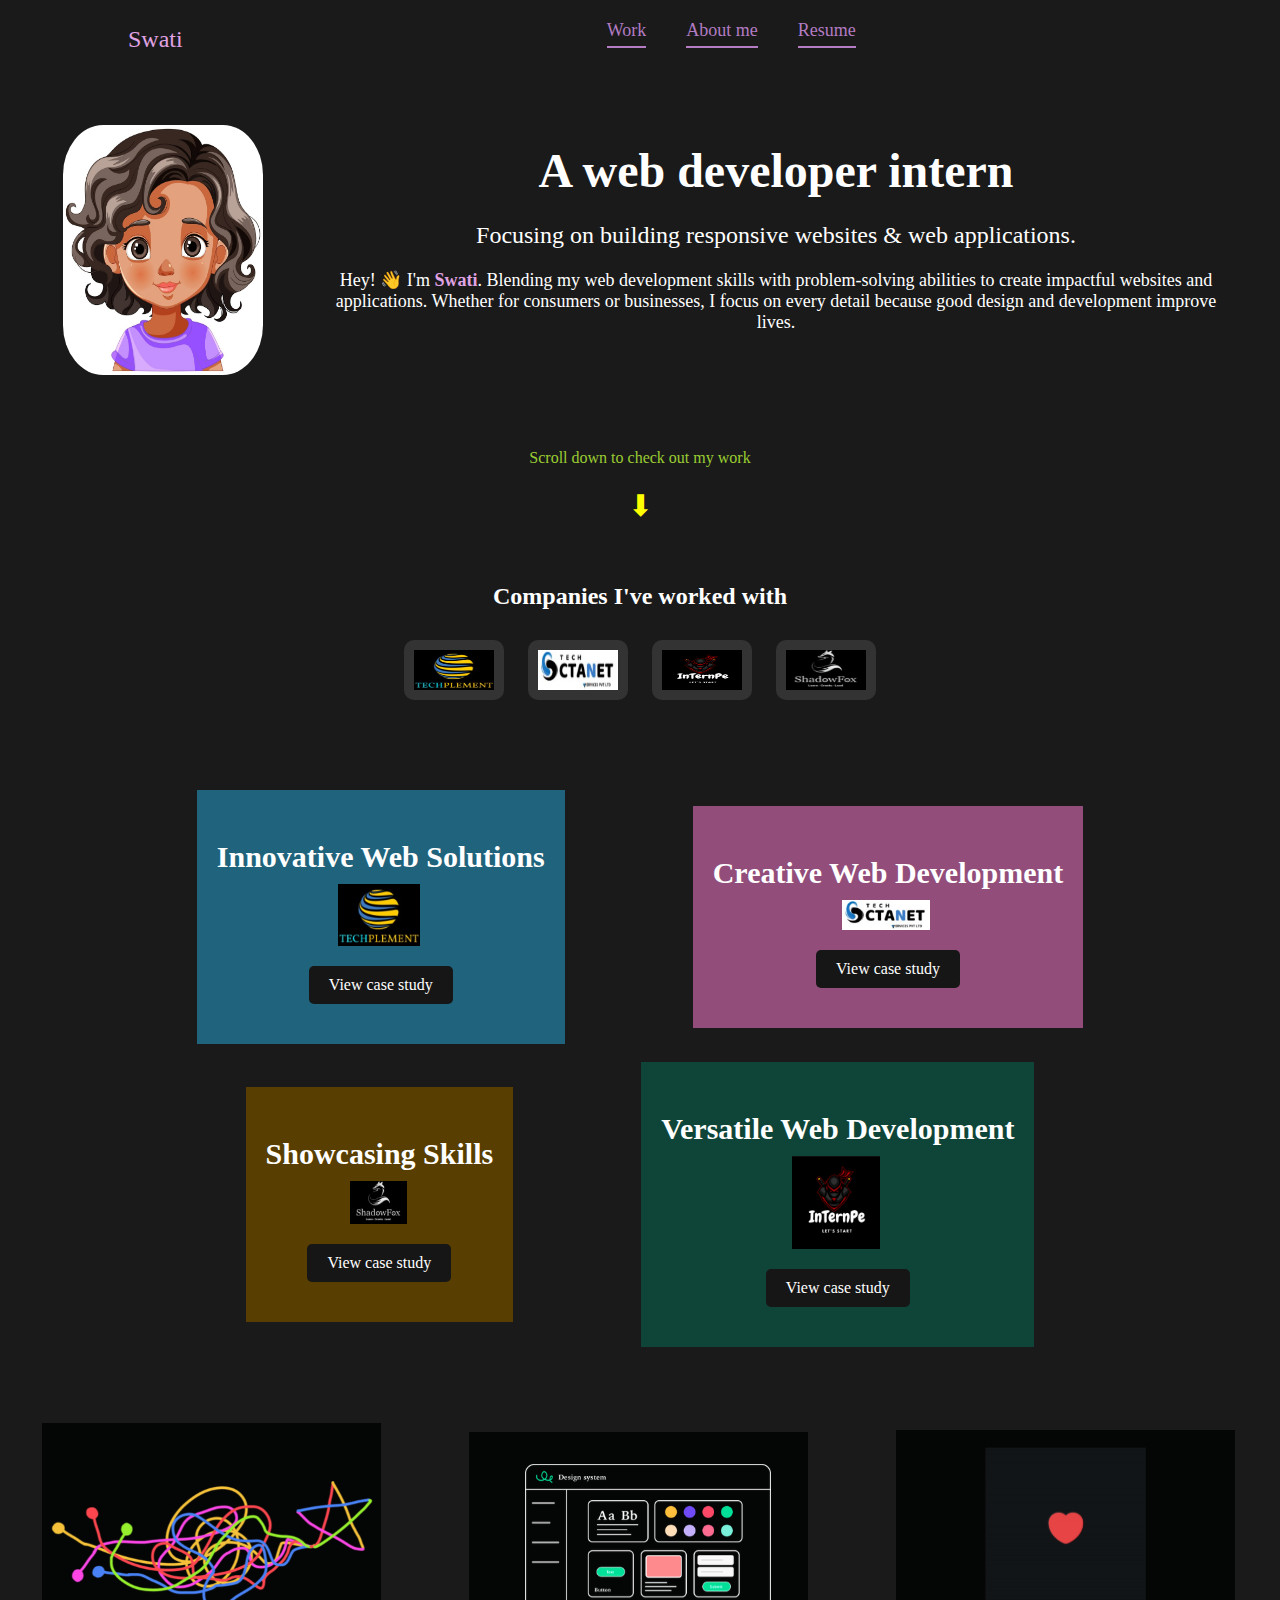
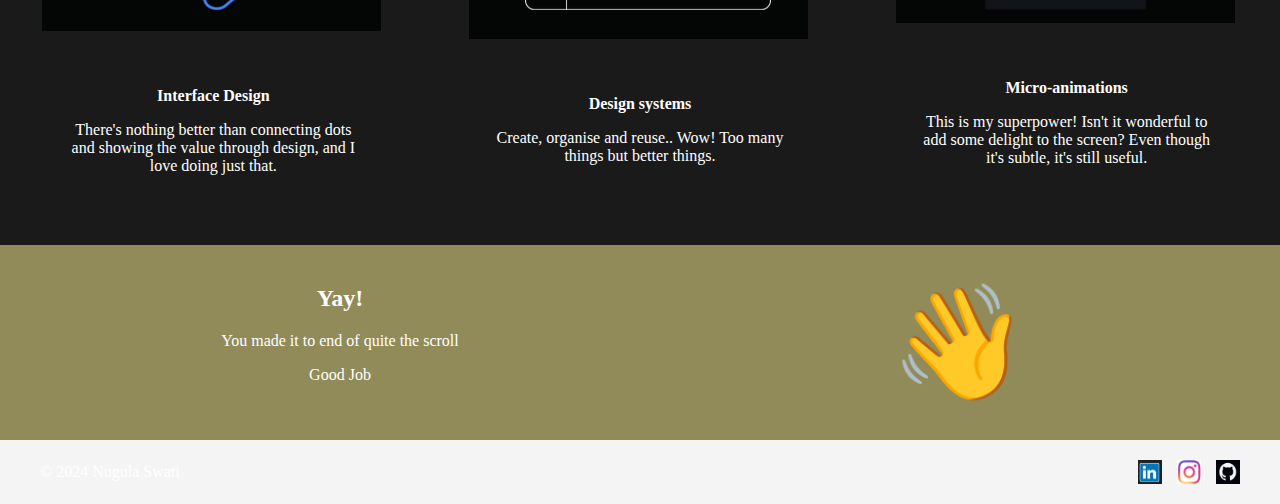
<file: index.html>
<!DOCTYPE html>
<html lang="en">

<head>
  <meta charset="UTF-8">
  <meta name="viewport" content="width=device-width, initial-scale=1.0">
  <title>Nugula Swati Portfolio</title>
  <link rel="stylesheet" href="style.css">
</head>

<body>

  <header>
    <div class="logo" href="index.html">Swati</div>
    <div class="navbar">
      <a href="#work">Work</a>
      <a href="aboutme.html">About me</a>
      <a href="resume.html">Resume</a>
    </div>
    </nav>
  </header>
  <br><br>

  <main>
    <div class="container ">
      <section id="intro" class="intro">
        <div class="intro-text">
          <h1>A web developer intern</h1>
          <p class="tagline">Focusing on building responsive websites & web applications.</p>
          <p class="description">Hey! 👋 I'm <span class="highlight">Swati</span>. Blending my web development skills
            with
            problem-solving abilities to create
            impactful websites and applications. Whether for consumers or businesses, I focus on every detail because
            good
            design and development improve lives.</p>
        </div>
        <div class="profile-image">
          <img src="profile.jpg" alt="Swati's avatar">
        </div>
      </section>
    </div>
  </main>
  <br>
  <br><br>
  <div class="centered-footer ">
    <p>Scroll down to check out my work</p>
    <div class="scroll-indicator">⬇</div>
  </div>

  <section id="work" class="companies">
    <h2>Companies I've worked with</h2>
    <div class="company-logos">
      <img src="Techplement.png" alt="Techplement">
      <img src="TechOctaNet.png" alt="TechOctaNet">
      <img src="InterPe.png" alt="InternPe">
      <img src="ShadowFox.png" alt="ShadowFox">
    </div>
  </section>
  <br>
  <br>
  <div class="container">
    <section id="case-study1" class="case-study1">
      <h1>Innovative Web Solutions</h1>
      <div class="case-content">
        <img src="Techplement.png" alt="Case Study Image">
        <a href="casestydy1.html" class="button">View case study</a>
      </div>
    </section>
    <br>
    <section id="case-study2" class="case-study2">
      <h1>Creative Web Development</h1>
      <div class="case-content">
        <img src="TechOctaNet.png" alt="Case Study Image">
        <a href="casestydy2.html" class="button">View case study</a>
      </div>
    </section>
  </div>
  <br>
  <div class="container">
    <section id="case-study4" class="case-study4">
      <h1>Showcasing Skills</h1>
      <div class="case-content">
        <img src="ShadowFox.png" alt="Case Study Image">
        <a href="casestydy4.html" class="button">View case study</a>
      </div>
    </section>
    <br>
    <section id="case-study3" class="case-study3">
      <h1>Versatile Web Development</h1>
      <div class="case-content">
        <img src="InterPe.png" alt="Case Study Image">
        <a href="casestydy3.html" class="button">View case study</a>
      </div>
    </section>
  </div>
  <br>
  <br>


  <div class="container">
    <section id="text" class="text">
      <div class="image">
        <img src="thing1.png" alt="Case Study Image">
      </div>
      <p><b>Interface Design</b></p>
      <p>There's nothing better than connecting dots and showing the value through design, and I love doing just that.
      </p>
    </section>
    <section id="text" class="text">
      <div class="image">
        <img src="thing2.png" alt="Case Study Image">
      </div>
      <p><b>Design systems</b></p>
      <p>Create, organise and reuse.. Wow! Too many things but better things.</p>
    </section>
    <section id="text" class="text">
      <div class="image">
        <img src="thing3.png" alt="Case Study Image">
      </div>
      <p><b>Micro-animations</b></p>
      <p>This is my superpower! Isn't it wonderful to add some delight to the screen? Even though it's subtle, it's
        still useful.</p>
    </section>
  </div>
  <br>
  <br>
  <br>

  <section class="thank-you">
    <div class="thank-you-text">
      <h2>Yay!</h2>
      <p>You made it to end of quite the scroll</p>
      <p>Good Job</p>
    </div>
    <div class="thank-you-animation">
      <div class="hand-motion">👋</div>
    </div>
  </section>

  <footer class="footer">
    <p>&copy; 2024 Nugula Swati</p>
    <div class="social-links">
        <a href="https://www.linkedin.com/in/swati-nugula-209959258/" target="_blank" aria-label="LinkedIn">
            <img src="linkdin.png" alt="LinkedIn">
        </a>
        <a href="https://www.instagram.com/nugula_swati445?igsh=MXRraHRraTBsdThueA==" target="_blank" aria-label="Instagram">
            <img src="insta.png" alt="Instagram">
        </a>
        <a href="https://github.com/NugulaSwati" target="_blank" aria-label="LinkedIn">
            <img src="github.png" alt="LinkedIn">
        </a>
    </div>
</footer>

  <script src="script.js"></script>

</body>

</html>
</file>
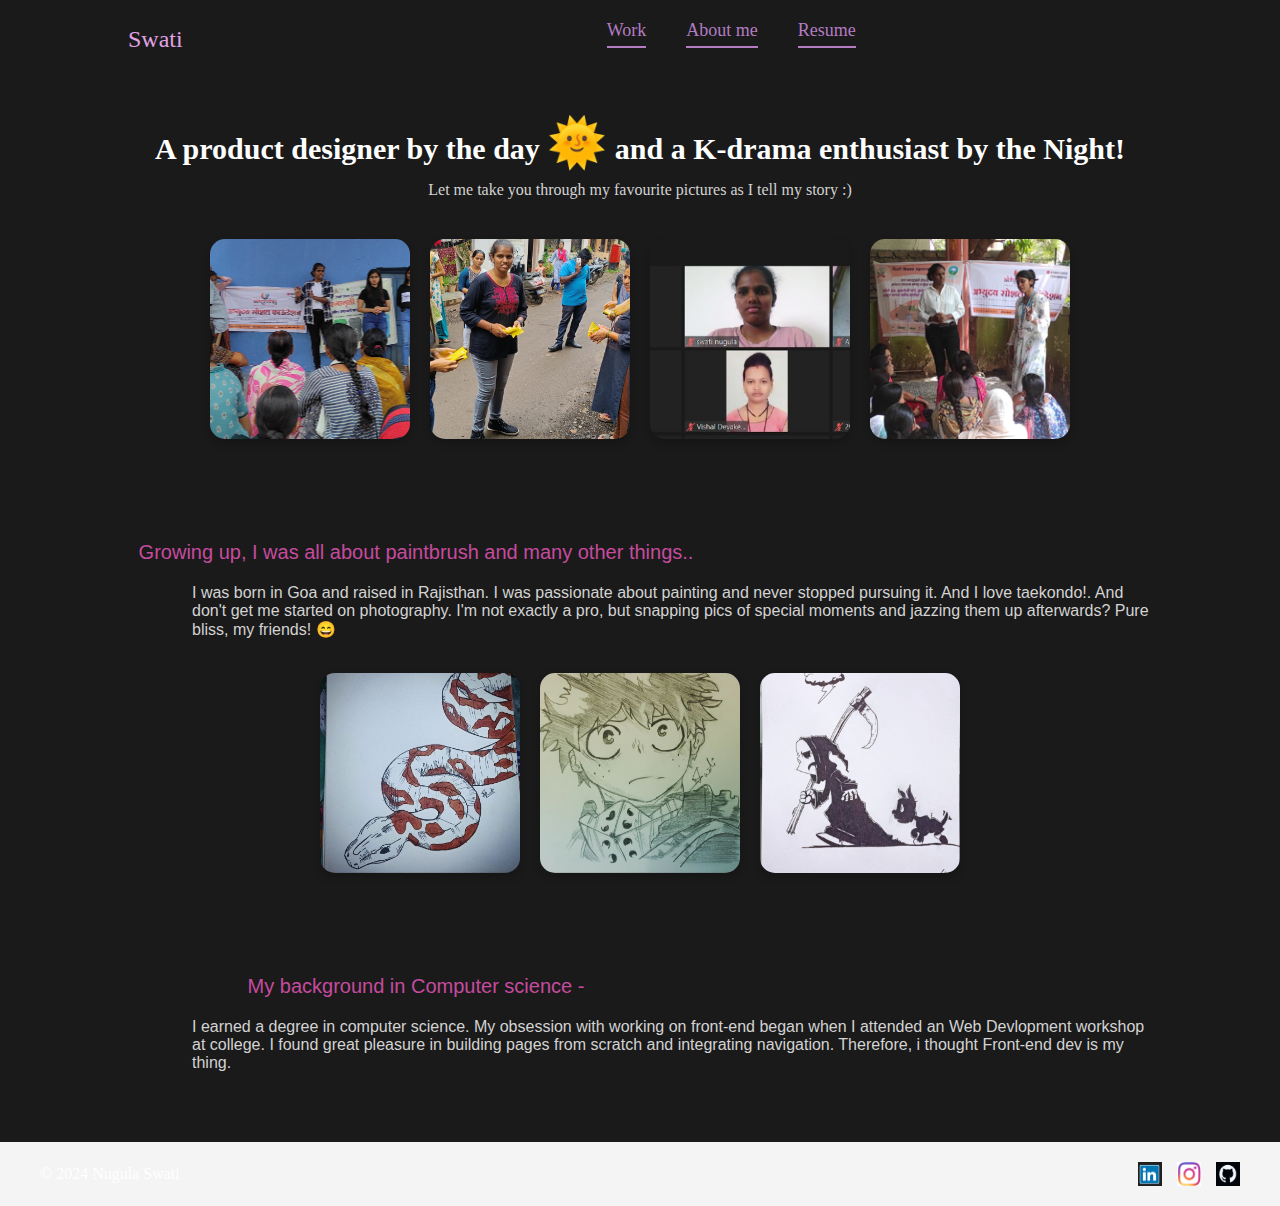
<file: aboutme.html>
<!DOCTYPE html>
<html lang="en">

<head>
    <meta charset="UTF-8">
    <meta name="viewport" content="width=device-width, initial-scale=1.0">
    <title>Nugula Swati Portfolio</title>
    <link rel="stylesheet" href="style.css">
</head>

<body>

    <header>
        <div class="logo" href="index.html">Swati</div>
        <div class="navbar">
            <a href="index.html">Work</a>
            <a href="aboutme.html">About me</a>
            <a href="resume.html">Resume</a>
        </div>
        </nav>
    </header>
    <br><br>

    <div class="box">
        <h1>
            A product designer by the day <span>🌞</span> and a K-drama enthusiast by the Night!
        </h1>
        <p class="subtitle">
            Let me take you through my favourite pictures as I tell my story :)
        </p>
        <div class="image-grid">
            <img src="about1.png" alt="Image 1">
            <img src="about2.png" alt="Image 2">
            <img src="about3.png" alt="Image 3">
            <img src="about4.png" alt="Image 4">
        </div>
        <br>
        <p class="subtitle2">
            Growing up, I was all about paintbrush and many other things..
        </p>
        <p class="suntitle2-1">
            I was born in Goa and raised in Rajisthan. I was passionate about painting and never stopped pursuing it.
            And I
            love taekondo!. And don't get me started on photography. I'm not exactly
            a pro, but snapping pics of special moments and jazzing them up afterwards? Pure bliss, my friends! 😄</p>
        <br>
        <div class="image-grid">
            <img src="hobby1.jpg" alt="Image 1">
            <img src="hobby2.jpg" alt="Image 2">
            <img src="honbby3.jpg" alt="Image 3">
        </div>
        <br>
        <p class="subtitle2">
            My background in Computer science -
        </p>
        <p class="suntitle2-1">
            I earned a degree in computer science. My obsession with working on front-end began when I attended an Web Devlopment
            workshop at college. I found great pleasure in building pages from scratch and integrating navigation.
            Therefore, i thought Front-end dev is my thing.</p>
        <br>
    </div>
    <br>
    <br>
    <footer class="footer">
        <p>&copy; 2024 Nugula Swati</p>
        <div class="social-links">
            <a href="https://www.linkedin.com/in/swati-nugula-209959258/" target="_blank" aria-label="LinkedIn">
                <img src="linkdin.png" alt="LinkedIn">
            </a>
            <a href="https://www.instagram.com/nugula_swati445?igsh=MXRraHRraTBsdThueA==" target="_blank"
                aria-label="Instagram">
                <img src="insta.png" alt="Instagram">
            </a>
            <a href="https://github.com/NugulaSwati" target="_blank" aria-label="LinkedIn">
                <img src="github.png" alt="LinkedIn">
            </a>
        </div>
    </footer>

    <script src="script.js"></script>

</body>

</html>
</file>
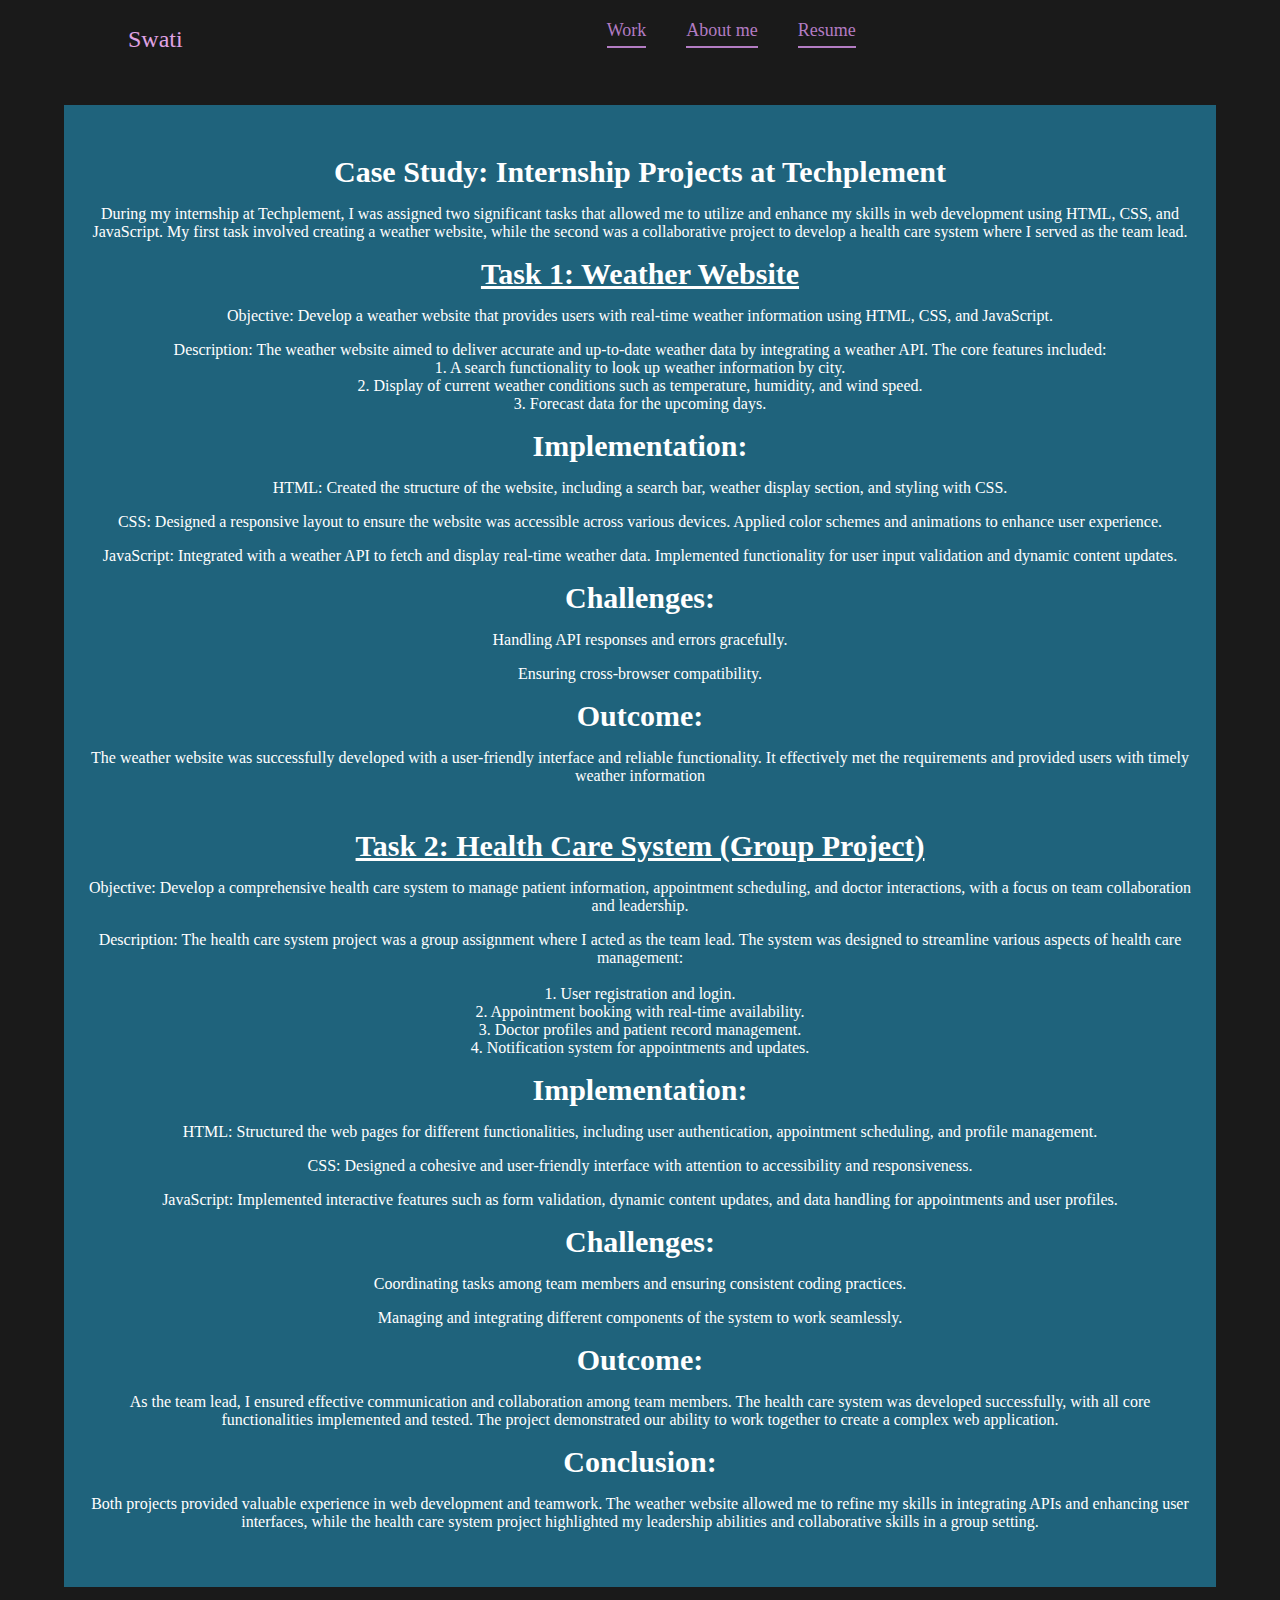
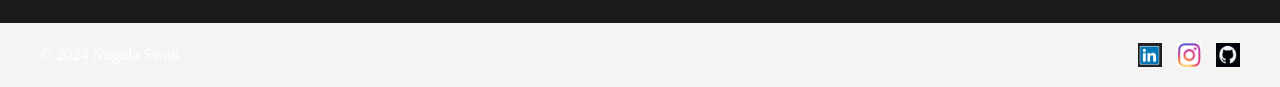
<file: casestydy1.html>
<!DOCTYPE html>
<html lang="en">

<head>
    <meta charset="UTF-8">
    <meta name="viewport" content="width=device-width, initial-scale=1.0">
    <title>Nugula Swati Portfolio</title>
    <link rel="stylesheet" href="style.css">
</head>

<body>

    <header>
        <div class="logo" href="index.html">Swati</div>
        <div class="navbar">
          <a href="index.html">Work</a>
          <a href="aboutme.html">About me</a>
          <a href="resume.html">Resume</a>
        </div>
        </nav>
      </header>
    <br><br>
    <main>
        <section class="case-study1">
            <h1>Case Study: Internship Projects at Techplement</h1>
            <p>
                During my internship at Techplement, I was assigned two significant tasks that allowed me to utilize and
                enhance my skills in web development using HTML, CSS, and JavaScript. My first task involved creating a
                weather website, while the second was a collaborative project to develop a health care system where I
                served as the team lead.
            </p>

            <h1><u>Task 1: Weather Website</u></h1>
            <p>Objective: Develop a weather website that provides users with real-time weather information using HTML,
                CSS, and JavaScript.</p>
            <p>Description: The weather website aimed to deliver accurate and up-to-date weather data by integrating a
                weather API. The core features included:
                <br>
                1. A search functionality to look up weather information by city.<br>
                2. Display of current weather conditions such as temperature, humidity, and wind speed.<br>
                3. Forecast data for the upcoming days.
            </p>

            <h1>Implementation:</h1>
            <p>HTML: Created the structure of the website, including a search bar, weather display section, and styling
                with CSS.</p>
            <p>CSS: Designed a responsive layout to ensure the website was accessible across various devices. Applied
                color schemes and animations to enhance user experience.</p>
            <p>JavaScript: Integrated with a weather API to fetch and display real-time weather data. Implemented
                functionality for user input validation and dynamic content updates.</p>

            <h1>Challenges:</h1>
            <p>Handling API responses and errors gracefully.</p>
            <p>Ensuring cross-browser compatibility.</p>

            <h1>Outcome:</h1>
            <p>The weather website was successfully developed with a user-friendly interface and reliable
                functionality. It effectively met the requirements and provided users with timely weather information
            </p>
            <br>
            <h1><u>Task 2: Health Care System (Group Project)</u></h1>
            <p>Objective: Develop a comprehensive health care system to manage patient information, appointment
                scheduling, and doctor interactions, with a focus on team collaboration and leadership.</p>
            <p>Description: The health care system project was a group assignment where I acted as the team lead. The
                system was designed to streamline various aspects of health care management: <br>
                <br>1. User registration and login.
                <br>2. Appointment booking with real-time availability.
                <br>3. Doctor profiles and patient record management.
                <br>4. Notification system for appointments and updates.
            </p>
            <h1>Implementation:</h1>
            <p>HTML: Structured the web pages for different functionalities, including user authentication, appointment
                scheduling, and profile management.</p>
            <p>CSS: Designed a cohesive and user-friendly interface with attention to accessibility and responsiveness.
            </p>
            <p>JavaScript: Implemented interactive features such as form validation, dynamic content updates, and data
                handling for appointments and user profiles.</p>

            <h1>Challenges:</h1>
            <p>Coordinating tasks among team members and ensuring consistent coding practices.</p>
            <p>Managing and integrating different components of the system to work seamlessly.</p>

            <h1>Outcome:</h1>
            <p>As the team lead, I ensured effective communication and collaboration among team members. The health care
                system was developed successfully, with all core functionalities implemented and tested. The project
                demonstrated our ability to work together to create a complex web application.
            </p>

            <h1>Conclusion:</h1>
            <p>Both projects provided valuable experience in web development and teamwork. The weather website allowed
                me to refine my skills in integrating APIs and enhancing user interfaces, while the health care system
                project highlighted my leadership abilities and collaborative skills in a group setting.</p>
        </section>
    </main>
    <br>
    <br>
    <footer class="footer">
        <p>&copy; 2024 Nugula Swati</p>
        <div class="social-links">
            <a href="https://www.linkedin.com/in/swati-nugula-209959258/" target="_blank" aria-label="LinkedIn">
                <img src="linkdin.png" alt="LinkedIn">
            </a>
            <a href="https://www.instagram.com/nugula_swati445?igsh=MXRraHRraTBsdThueA==" target="_blank" aria-label="Instagram">
                <img src="insta.png" alt="Instagram">
            </a>
            <a href="https://github.com/NugulaSwati" target="_blank" aria-label="LinkedIn">
                <img src="github.png" alt="LinkedIn">
            </a>
        </div>
    </footer>

    <script src="script.js"></script>

</body>

</html>
</file>
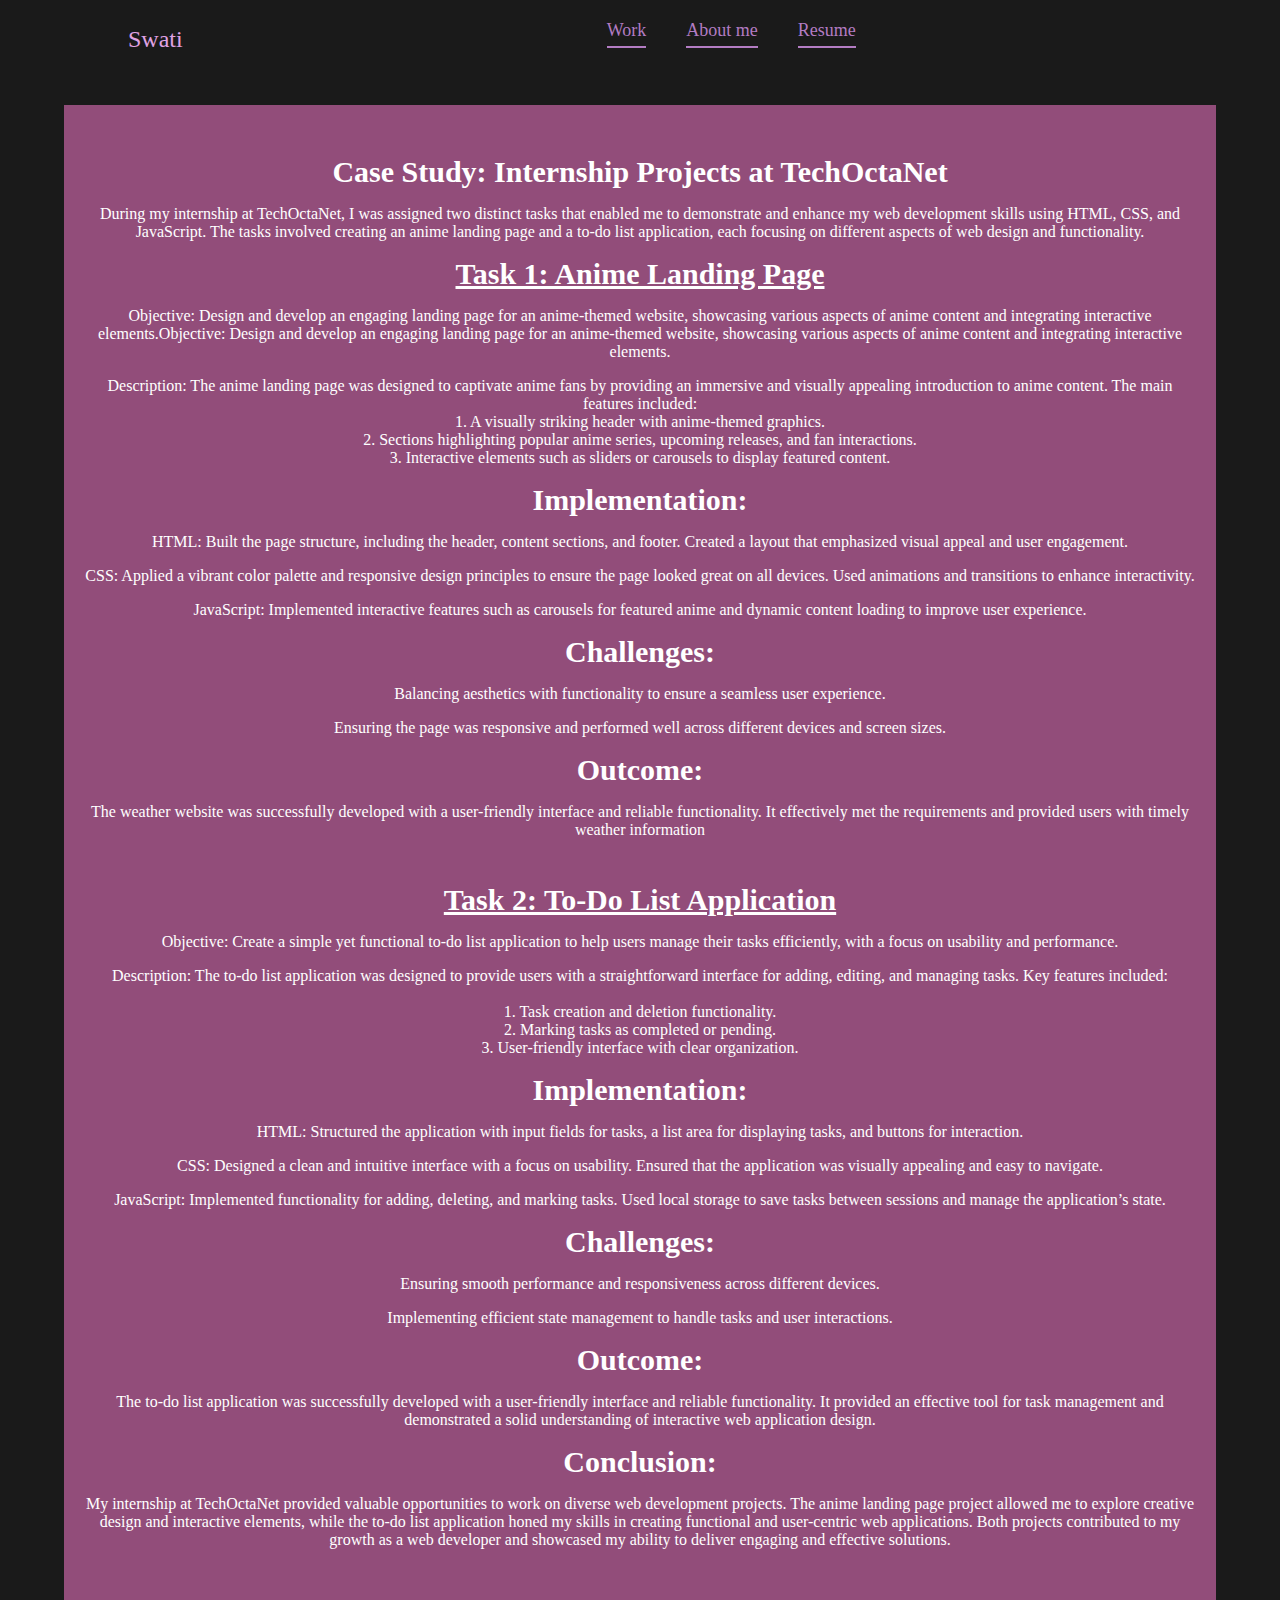
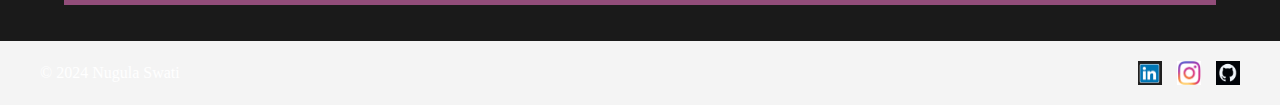
<file: casestydy2.html>
<!DOCTYPE html>
<html lang="en">

<head>
    <meta charset="UTF-8">
    <meta name="viewport" content="width=device-width, initial-scale=1.0">
    <title>Nugula Swati Portfolio</title>
    <link rel="stylesheet" href="style.css">
</head>

<body>

    <header>
        <div class="logo" href="index.html">Swati</div>
        <div class="navbar">
          <a href="index.html">Work</a>
          <a href="aboutme.html">About me</a>
          <a href="resume.html">Resume</a>
        </div>
        </nav>
      </header>
    <br><br>
    <main>
        <section class="case-study2">
            <h1>Case Study: Internship Projects at TechOctaNet</h1>
            <p>
                During my internship at TechOctaNet, I was assigned two distinct tasks that enabled me to demonstrate
                and enhance my web development skills using HTML, CSS, and JavaScript. The tasks involved creating an
                anime landing page and a to-do list application, each focusing on different aspects of web design and
                functionality.
            </p>

            <h1><u>Task 1: Anime Landing Page</u></h1>
            <p>Objective: Design and develop an engaging landing page for an anime-themed website, showcasing various
                aspects of anime content and integrating interactive elements.Objective: Design and develop an engaging
                landing page for an anime-themed website, showcasing various aspects of anime content and integrating
                interactive elements.</p>
            <p>Description: The anime landing page was designed to captivate anime fans by providing an immersive and
                visually appealing introduction to anime content. The main features included:
                <br>
                1. A visually striking header with anime-themed graphics.<br>
                2. Sections highlighting popular anime series, upcoming releases, and fan interactions.<br>
                3. Interactive elements such as sliders or carousels to display featured content.
            </p>

            <h1>Implementation:</h1>
            <p>HTML: Built the page structure, including the header, content sections, and footer. Created a layout that
                emphasized visual appeal and user engagement.</p>
            <p>CSS: Applied a vibrant color palette and responsive design principles to ensure the page looked great on
                all devices. Used animations and transitions to enhance interactivity.</p>
            <p>JavaScript: Implemented interactive features such as carousels for featured anime and dynamic content
                loading to improve user experience.</p>

            <h1>Challenges:</h1>
            <p>Balancing aesthetics with functionality to ensure a seamless user experience.</p>
            <p>Ensuring the page was responsive and performed well across different devices and screen sizes.</p>

            <h1>Outcome:</h1>
            <p>The weather website was successfully developed with a user-friendly interface and reliable
                functionality. It effectively met the requirements and provided users with timely weather information
            </p>
            <br>
            <h1><u>Task 2: To-Do List Application</u></h1>
            <p>Objective: Create a simple yet functional to-do list application to help users manage their tasks
                efficiently, with a focus on usability and performance.</p>
            <p>Description: The to-do list application was designed to provide users with a straightforward interface
                for adding, editing, and managing tasks. Key features included: <br>
                <br>1. Task creation and deletion functionality.
                <br>2. Marking tasks as completed or pending.
                <br>3. User-friendly interface with clear organization.
            </p>
            <h1>Implementation:</h1>
            <p>HTML: Structured the application with input fields for tasks, a list area for displaying tasks, and
                buttons for interaction.</p>
            <p>CSS: Designed a clean and intuitive interface with a focus on usability. Ensured that the application was
                visually appealing and easy to navigate.</p>
            <p>JavaScript: Implemented functionality for adding, deleting, and marking tasks. Used local storage to save
                tasks between sessions and manage the application’s state.</p>

            <h1>Challenges:</h1>
            <p>Ensuring smooth performance and responsiveness across different devices.</p>
            <p>Implementing efficient state management to handle tasks and user interactions.</p>

            <h1>Outcome:</h1>
            <p>The to-do list application was successfully developed with a user-friendly interface and reliable
                functionality. It provided an effective tool for task management and demonstrated a solid understanding
                of interactive web application design.
            </p>

            <h1>Conclusion:</h1>
            <p>My internship at TechOctaNet provided valuable opportunities to work on diverse web development projects.
                The anime landing page project allowed me to explore creative design and interactive elements, while the
                to-do list application honed my skills in creating functional and user-centric web applications. Both
                projects contributed to my growth as a web developer and showcased my ability to deliver engaging and
                effective solutions.
            </p>
        </section>
    </main>
    <br>
    <br>
    <footer class="footer">
        <p>&copy; 2024 Nugula Swati</p>
        <div class="social-links">
            <a href="https://www.linkedin.com/in/swati-nugula-209959258/" target="_blank" aria-label="LinkedIn">
                <img src="linkdin.png" alt="LinkedIn">
            </a>
            <a href="https://www.instagram.com/nugula_swati445?igsh=MXRraHRraTBsdThueA==" target="_blank" aria-label="Instagram">
                <img src="insta.png" alt="Instagram">
            </a>
            <a href="https://github.com/NugulaSwati" target="_blank" aria-label="LinkedIn">
                <img src="github.png" alt="LinkedIn">
            </a>
        </div>
    </footer>
    <script src="script.js"></script>

</body>

</html>
</file>
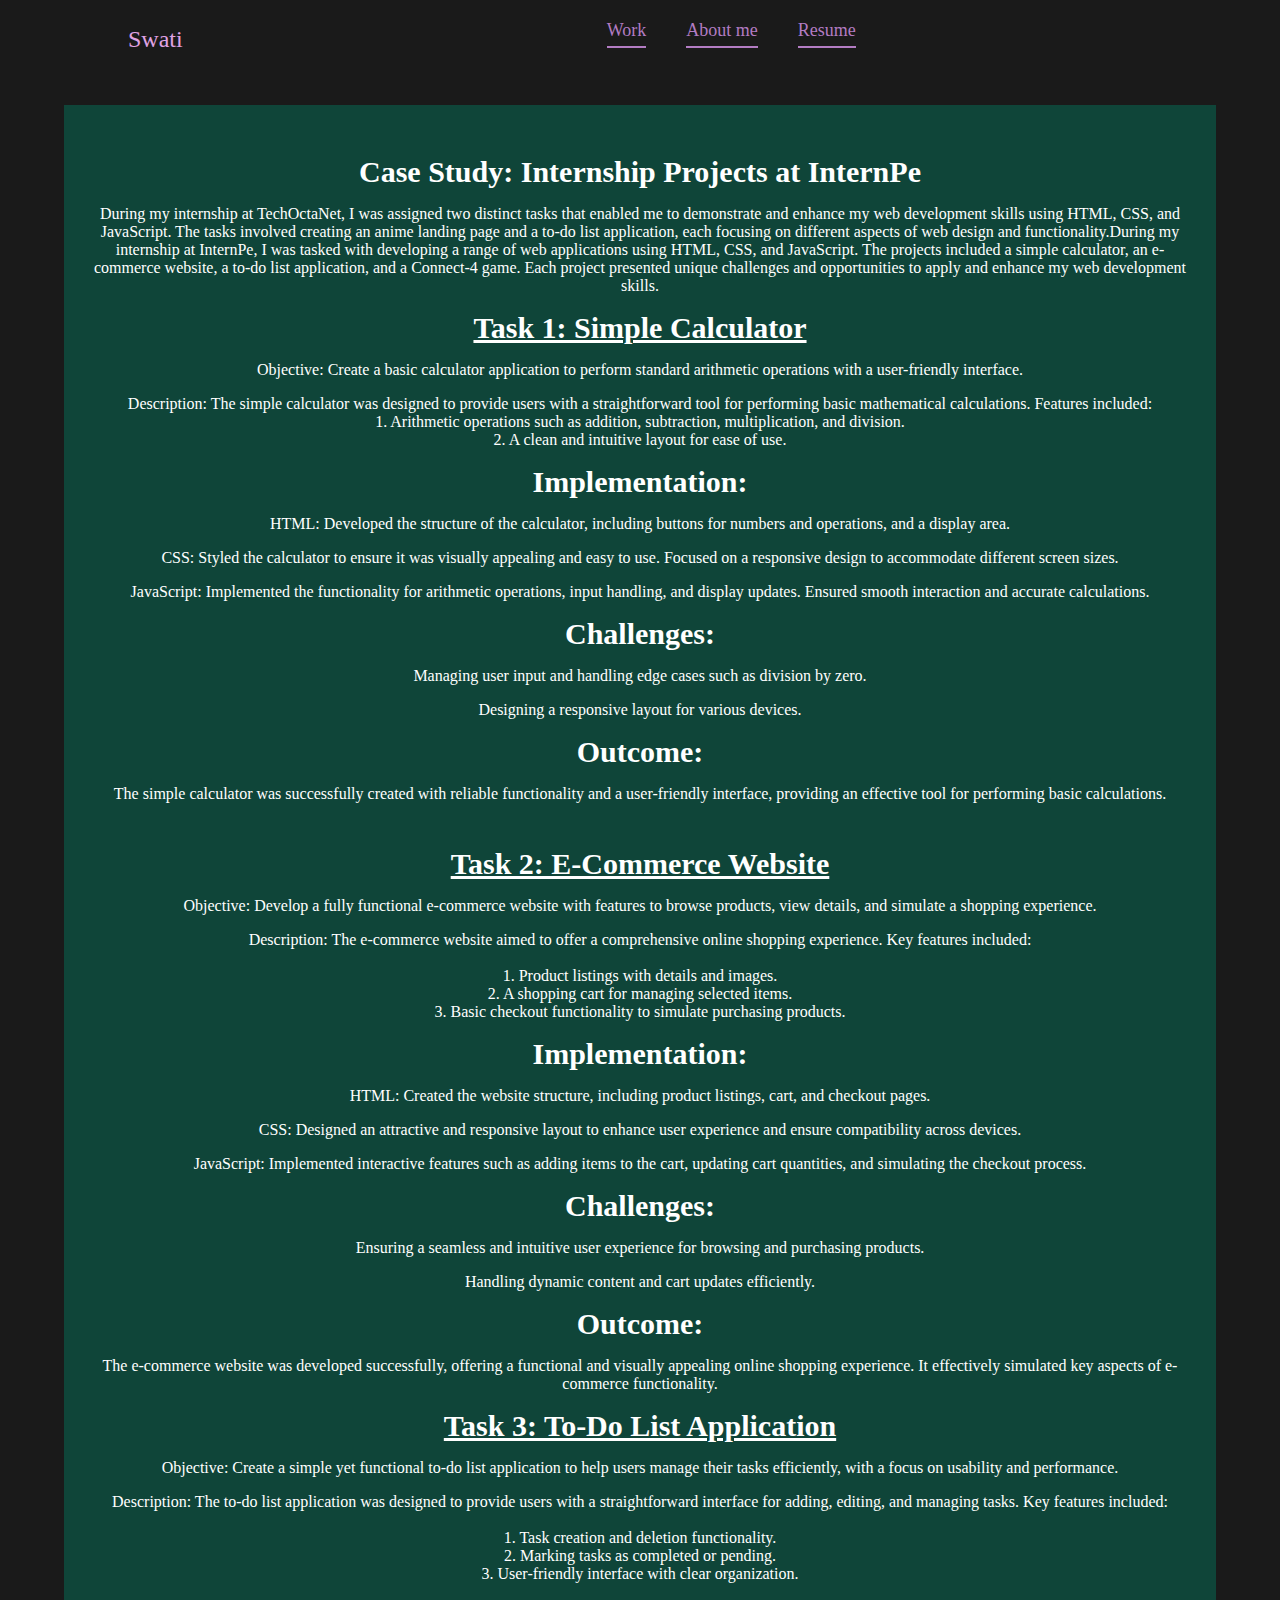
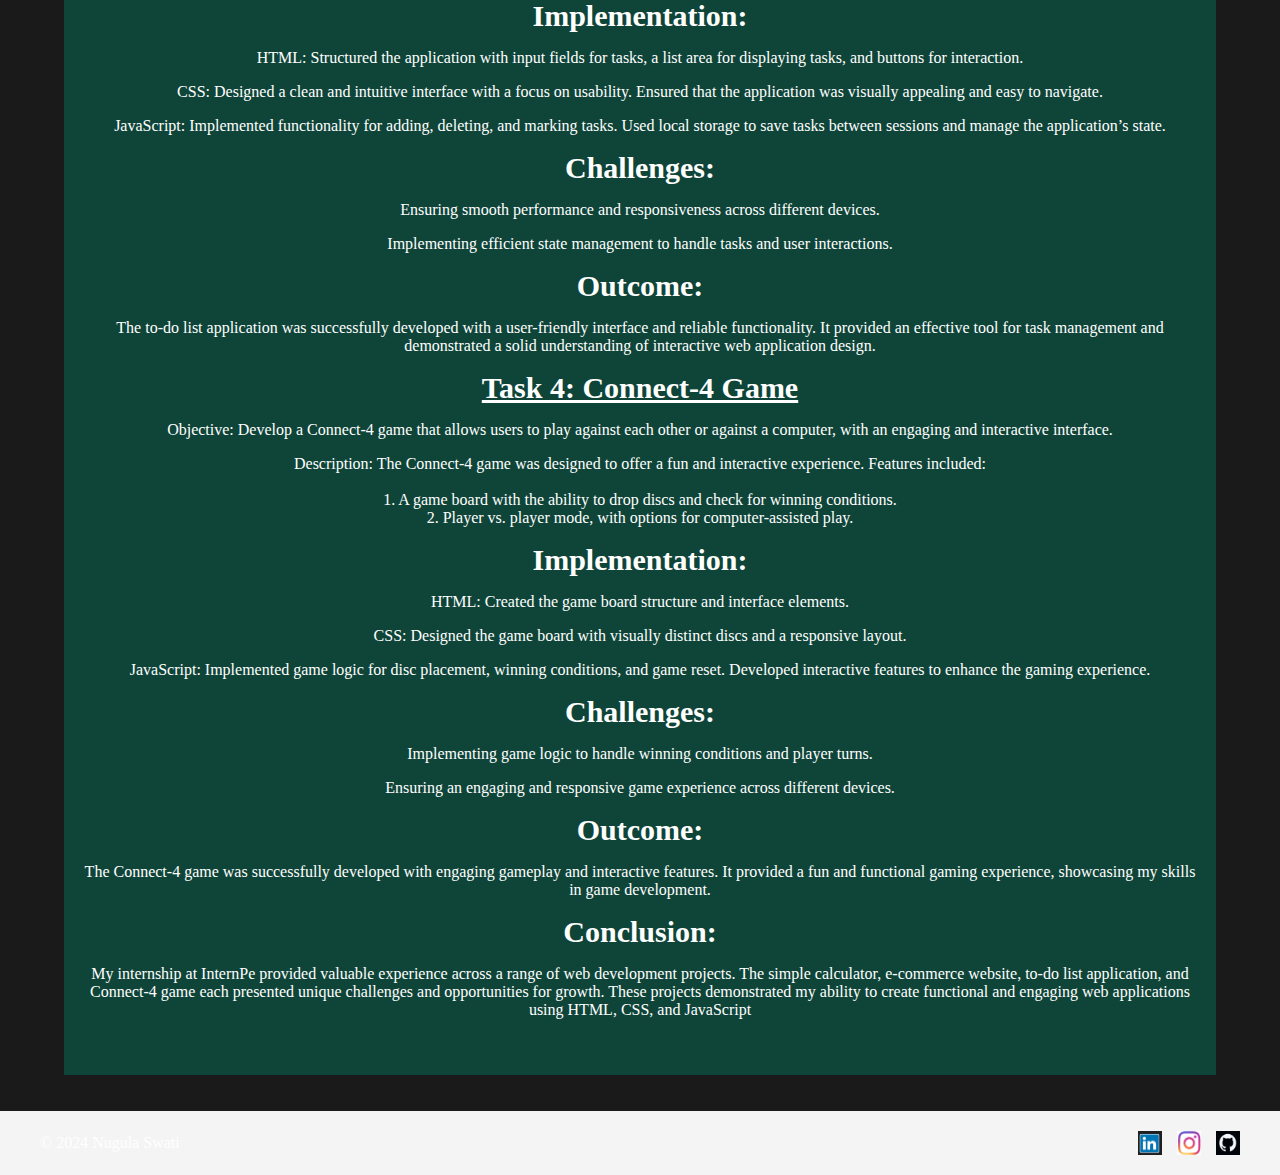
<file: casestydy3.html>
<!DOCTYPE html>
<html lang="en">

<head>
    <meta charset="UTF-8">
    <meta name="viewport" content="width=device-width, initial-scale=1.0">
    <title>Nugula Swati Portfolio</title>
    <link rel="stylesheet" href="style.css">
</head>

<body>

    <header>
        <div class="logo" href="index.html">Swati</div>
        <div class="navbar">
          <a href="index.html">Work</a>
          <a href="aboutme.html">About me</a>
          <a href="resume.html">Resume</a>
        </div>
        </nav>
      </header>
    <br><br>
    <main>
        <section class="case-study3">
            <h1>Case Study: Internship Projects at InternPe</h1>
            <p>
                During my internship at TechOctaNet, I was assigned two distinct tasks that enabled me to demonstrate
                and enhance my web development skills using HTML, CSS, and JavaScript. The tasks involved creating an
                anime landing page and a to-do list application, each focusing on different aspects of web design and
                functionality.During my internship at InternPe, I was tasked with developing a range of web applications
                using HTML, CSS, and JavaScript. The projects included a simple calculator, an e-commerce website, a
                to-do list application, and a Connect-4 game. Each project presented unique challenges and opportunities
                to apply and enhance my web development skills.
            </p>

            <h1><u>Task 1: Simple Calculator</u></h1>
            <p>Objective: Create a basic calculator application to perform standard arithmetic operations with a
                user-friendly interface.</p>
            <p>Description: The simple calculator was designed to provide users with a straightforward tool for
                performing basic mathematical calculations. Features included:
                <br>
                1. Arithmetic operations such as addition, subtraction, multiplication, and division.<br>
                2. A clean and intuitive layout for ease of use.
            </p>

            <h1>Implementation:</h1>
            <p>HTML: Developed the structure of the calculator, including buttons for numbers and operations, and a
                display area.</p>
            <p>CSS: Styled the calculator to ensure it was visually appealing and easy to use. Focused on a responsive
                design to accommodate different screen sizes.</p>
            <p>JavaScript: Implemented the functionality for arithmetic operations, input handling, and display updates.
                Ensured smooth interaction and accurate calculations.</p>

            <h1>Challenges:</h1>
            <p>Managing user input and handling edge cases such as division by zero.</p>
            <p>Designing a responsive layout for various devices.</p>

            <h1>Outcome:</h1>
            <p>The simple calculator was successfully created with reliable functionality and a user-friendly interface,
                providing an effective tool for performing basic calculations.
            </p>
            <br>

            <h1><u>Task 2: E-Commerce Website</u></h1>
            <p>Objective: Develop a fully functional e-commerce website with features to browse products, view details,
                and simulate a shopping experience.</p>
            <p>Description: The e-commerce website aimed to offer a comprehensive online shopping experience. Key
                features included: <br>
                <br>1. Product listings with details and images.
                <br>2. A shopping cart for managing selected items.
                <br>3. Basic checkout functionality to simulate purchasing products.
            </p>
            <h1>Implementation:</h1>
            <p>HTML: Created the website structure, including product listings, cart, and checkout pages.</p>
            <p>CSS: Designed an attractive and responsive layout to enhance user experience and ensure compatibility
                across devices.</p>
            <p>JavaScript: Implemented interactive features such as adding items to the cart, updating cart quantities,
                and simulating the checkout process.</p>

            <h1>Challenges:</h1>
            <p>Ensuring a seamless and intuitive user experience for browsing and purchasing products.</p>
            <p>Handling dynamic content and cart updates efficiently.</p>

            <h1>Outcome:</h1>
            <p>The e-commerce website was developed successfully, offering a functional and visually appealing online
                shopping experience. It effectively simulated key aspects of e-commerce functionality.
            </p>

            <h1><u>Task 3: To-Do List Application</u></h1>
            <p>Objective: Create a simple yet functional to-do list application to help users manage their tasks
                efficiently, with a focus on usability and performance.</p>
            <p>Description: The to-do list application was designed to provide users with a straightforward interface
                for adding, editing, and managing tasks. Key features included: <br>
                <br>1. Task creation and deletion functionality.
                <br>2. Marking tasks as completed or pending.
                <br>3. User-friendly interface with clear organization.
            </p>
            <h1>Implementation:</h1>
            <p>HTML: Structured the application with input fields for tasks, a list area for displaying tasks, and
                buttons for interaction.</p>
            <p>CSS: Designed a clean and intuitive interface with a focus on usability. Ensured that the application was
                visually appealing and easy to navigate.</p>
            <p>JavaScript: Implemented functionality for adding, deleting, and marking tasks. Used local storage to save
                tasks between sessions and manage the application’s state.</p>

            <h1>Challenges:</h1>
            <p>Ensuring smooth performance and responsiveness across different devices.</p>
            <p>Implementing efficient state management to handle tasks and user interactions.</p>

            <h1>Outcome:</h1>
            <p>The to-do list application was successfully developed with a user-friendly interface and reliable
                functionality. It provided an effective tool for task management and demonstrated a solid understanding
                of interactive web application design.
            </p>

            <h1><u>Task 4: Connect-4 Game</u></h1>
            <p>Objective: Develop a Connect-4 game that allows users to play against each other or against a computer,
                with an engaging and interactive interface.</p>
            <p>Description: The Connect-4 game was designed to offer a fun and interactive experience. Features
                included:<br>
                <br>1. A game board with the ability to drop discs and check for winning conditions.
                <br>2. Player vs. player mode, with options for computer-assisted play.
            </p>
            <h1>Implementation:</h1>
            <p>HTML: Created the game board structure and interface elements.</p>
            <p>CSS: Designed the game board with visually distinct discs and a responsive layout.</p>
            <p>JavaScript: Implemented game logic for disc placement, winning conditions, and game reset. Developed
                interactive features to enhance the gaming experience.</p>

            <h1>Challenges:</h1>
            <p>Implementing game logic to handle winning conditions and player turns.</p>
            <p>Ensuring an engaging and responsive game experience across different devices.</p>

            <h1>Outcome:</h1>
            <p>The Connect-4 game was successfully developed with engaging gameplay and interactive features. It
                provided a fun and functional gaming experience, showcasing my skills in game development.
            </p>

            <h1>Conclusion:</h1>
            <p>My internship at InternPe provided valuable experience across a range of web development projects. The
                simple calculator, e-commerce website, to-do list application, and Connect-4 game each presented unique
                challenges and opportunities for growth. These projects demonstrated my ability to create functional and
                engaging web applications using HTML, CSS, and JavaScript
            </p>
        </section>
    </main>
    <br>
    <br>
    <footer class="footer">
        <p>&copy; 2024 Nugula Swati</p>
        <div class="social-links">
            <a href="https://www.linkedin.com/in/swati-nugula-209959258/" target="_blank" aria-label="LinkedIn">
                <img src="linkdin.png" alt="LinkedIn">
            </a>
            <a href="https://www.instagram.com/nugula_swati445?igsh=MXRraHRraTBsdThueA==" target="_blank" aria-label="Instagram">
                <img src="insta.png" alt="Instagram">
            </a>
            <a href="https://github.com/NugulaSwati" target="_blank" aria-label="LinkedIn">
                <img src="github.png" alt="LinkedIn">
            </a>
        </div>
    </footer>
    <script src="script.js"></script>

</body>

</html>
</file>
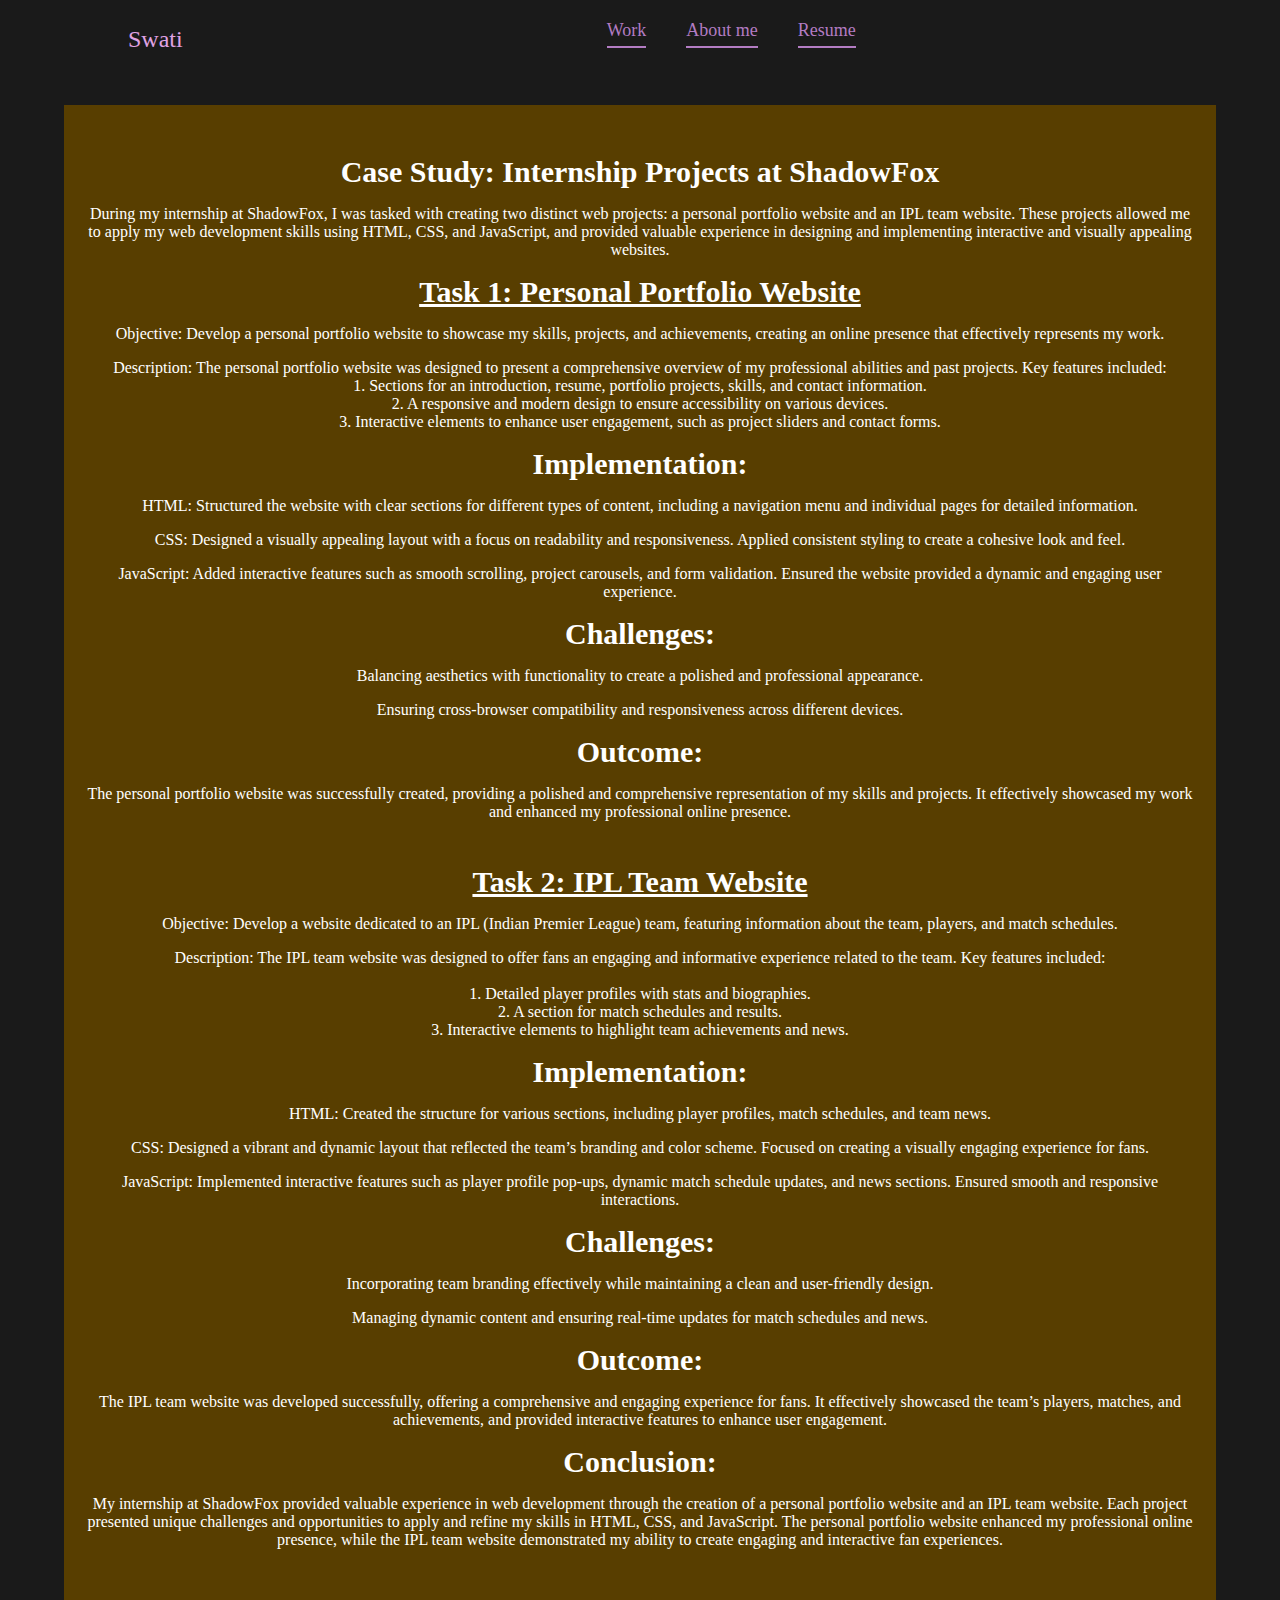
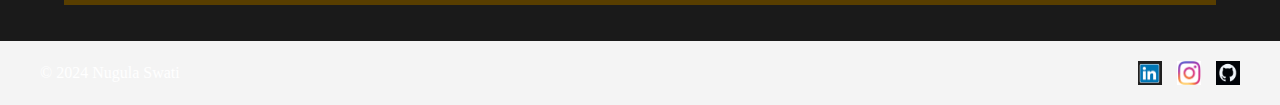
<file: casestydy4.html>
<!DOCTYPE html>
<html lang="en">

<head>
    <meta charset="UTF-8">
    <meta name="viewport" content="width=device-width, initial-scale=1.0">
    <title>Nugula Swati Portfolio</title>
    <link rel="stylesheet" href="style.css">
</head>

<body>

    <header>
        <div class="logo" href="index.html">Swati</div>
        <div class="navbar">
          <a href="index.html">Work</a>
          <a href="aboutme.html">About me</a>
          <a href="resume.html">Resume</a>
        </div>
        </nav>
      </header>
    <br><br>
    <main>
        <section class="case-study4">
            <h1>Case Study: Internship Projects at ShadowFox</h1>
            <p>
                During my internship at ShadowFox, I was tasked with creating two distinct web projects: a personal
                portfolio website and an IPL team website. These projects allowed me to apply my web development skills
                using HTML, CSS, and JavaScript, and provided valuable experience in designing and implementing
                interactive and visually appealing websites.
            </p>

            <h1><u>Task 1: Personal Portfolio Website</u></h1>
            <p>Objective: Develop a personal portfolio website to showcase my skills, projects, and achievements,
                creating an online presence that effectively represents my work.</p>
            <p>Description: The personal portfolio website was designed to present a comprehensive overview of my
                professional abilities and past projects. Key features included:
                <br>
                1. Sections for an introduction, resume, portfolio projects, skills, and contact information.<br>
                2. A responsive and modern design to ensure accessibility on various devices.<br>
                3. Interactive elements to enhance user engagement, such as project sliders and contact forms.
            </p>

            <h1>Implementation:</h1>
            <p>HTML: Structured the website with clear sections for different types of content, including a navigation
                menu and individual pages for detailed information.</p>
            <p>CSS: Designed a visually appealing layout with a focus on readability and responsiveness. Applied
                consistent styling to create a cohesive look and feel.</p>
            <p>JavaScript: Added interactive features such as smooth scrolling, project carousels, and form validation.
                Ensured the website provided a dynamic and engaging user experience.</p>

            <h1>Challenges:</h1>
            <p>Balancing aesthetics with functionality to create a polished and professional appearance.</p>
            <p>Ensuring cross-browser compatibility and responsiveness across different devices.</p>

            <h1>Outcome:</h1>
            <p>The personal portfolio website was successfully created, providing a polished and comprehensive
                representation of my skills and projects. It effectively showcased my work and enhanced my professional
                online presence.
            </p>
            <br>

            <h1><u>Task 2: IPL Team Website</u></h1>
            <p>Objective: Develop a website dedicated to an IPL (Indian Premier League) team, featuring information
                about the team, players, and match schedules.</p>
            <p>Description: The IPL team website was designed to offer fans an engaging and informative experience
                related to the team. Key features included:<br>
                <br>1. Detailed player profiles with stats and biographies.
                <br>2. A section for match schedules and results.
                <br>3. Interactive elements to highlight team achievements and news.
            </p>
            <h1>Implementation:</h1>
            <p>HTML: Created the structure for various sections, including player profiles, match schedules, and team
                news.</p>
            <p>CSS: Designed a vibrant and dynamic layout that reflected the team’s branding and color scheme. Focused
                on creating a visually engaging experience for fans.</p>
            <p>JavaScript: Implemented interactive features such as player profile pop-ups, dynamic match schedule
                updates, and news sections. Ensured smooth and responsive interactions.</p>

            <h1>Challenges:</h1>
            <p>Incorporating team branding effectively while maintaining a clean and user-friendly design.</p>
            <p>Managing dynamic content and ensuring real-time updates for match schedules and news.</p>

            <h1>Outcome:</h1>
            <p>The IPL team website was developed successfully, offering a comprehensive and engaging experience for
                fans. It effectively showcased the team’s players, matches, and achievements, and provided interactive
                features to enhance user engagement.
            </p>

            <h1>Conclusion:</h1>
            <p>My internship at ShadowFox provided valuable experience in web development through the creation of a
                personal portfolio website and an IPL team website. Each project presented unique challenges and
                opportunities to apply and refine my skills in HTML, CSS, and JavaScript. The personal portfolio website
                enhanced my professional online presence, while the IPL team website demonstrated my ability to create
                engaging and interactive fan experiences.
            </p>
        </section>
    </main>
    <br>
    <br>
    <footer class="footer">
        <p>&copy; 2024 Nugula Swati</p>
        <div class="social-links">
            <a href="https://www.linkedin.com/in/swati-nugula-209959258/" target="_blank" aria-label="LinkedIn">
                <img src="linkdin.png" alt="LinkedIn">
            </a>
            <a href="https://www.instagram.com/nugula_swati445?igsh=MXRraHRraTBsdThueA==" target="_blank" aria-label="Instagram">
                <img src="insta.png" alt="Instagram">
            </a>
            <a href="https://github.com/NugulaSwati" target="_blank" aria-label="LinkedIn">
                <img src="github.png" alt="LinkedIn">
            </a>
        </div>
    </footer>

    <script src="script.js"></script>

</body>

</html>
</file>
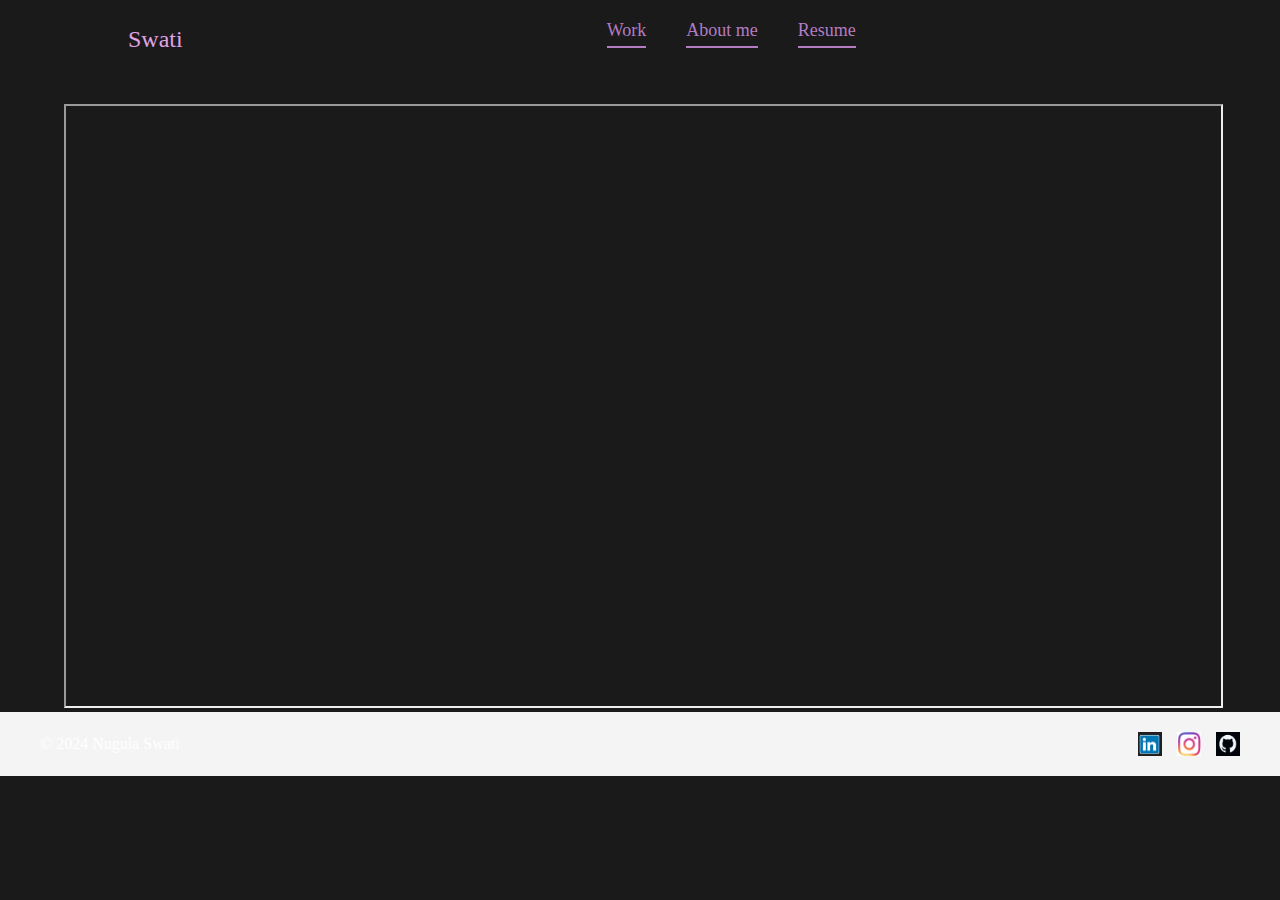
<file: resume.html>
<!DOCTYPE html>
<html lang="en">

<head>
  <meta charset="UTF-8">
  <meta name="viewport" content="width=device-width, initial-scale=1.0">
  <title>Nugula Swati Portfolio</title>
  <link rel="stylesheet" href="style.css">
</head>

<body>

  <header>
    <div class="logo" href="index.html">Swati</div>
    <div class="navbar">
      <a href="index.html">Work</a>
      <a href="aboutme.html">About me</a>
      <a href="resume.html">Resume</a>
    </div>
    </nav>
  </header>
  <br><br>
<div class="resume">
  <iframe src="Resume.pdf" width="95%" height="600px"></iframe>
</div>
  <footer class="footer">
    <p>&copy; 2024 Nugula Swati</p>
    <div class="social-links">
        <a href="https://www.linkedin.com/in/swati-nugula-209959258/" target="_blank" aria-label="LinkedIn">
            <img src="linkdin.png" alt="LinkedIn">
        </a>
        <a href="https://www.instagram.com/nugula_swati445?igsh=MXRraHRraTBsdThueA==" target="_blank" aria-label="Instagram">
            <img src="insta.png" alt="Instagram">
        </a>
        <a href="https://github.com/NugulaSwati" target="_blank" aria-label="LinkedIn">
            <img src="github.png" alt="LinkedIn">
        </a>
    </div>
</footer>

  <script src="script.js"></script>

</body>

</html>
</file>
<file: style.css>
body {
    font-family: 'Arial, sans-serif';
    background-color: #1a1a1a;
    color: #fff;
    margin: 0;
    padding: 0;
}



header .logo {
    font-family: 'Cursive';
    font-size: 24px;
    color: #e0a3e4;
    float: left;
    margin-top: 2%;
    padding-left: 10%;
}

.navbar {
    display: flex;
    justify-content: center;
    align-items: center;
    padding: 20px 0;
    background-color: #1a1a1a;
}

.navbar a {
    color: #b37cc3;
    text-decoration: none;
    font-size: 18px;
    margin: 0 20px;
    transition: color 0.3s ease, text-decoration-color 0.3s ease;
    position: relative;
}

.navbar a::after {
    content: '';
    display: block;
    width: 100%;
    height: 2px;
    background-color: #b37cc3;
    transition: width 0.3s ease;
    margin-top: 5px;
}

.navbar a:hover::after {
    width: 0;
}

.navbar a:hover {
    color: #e1ccec;
    text-decoration-color: #e1ccec;
}

main {
    padding-top: 1px;
}

.container {
    display: flex;
    justify-content: center;
    align-items: center;
}

.intro {
    display: flex;
    align-items: center;
    gap: 20px;
    flex-direction: row-reverse;
}

.intro-text {
    
    text-align: center;
}

.profile-image {
    flex: 0.5;
}

.intro-text h1 {
    font-size: 48px;
    margin-bottom: 10px;
}

.intro-text {
    flex: 2;
    text-align: center;
}

.intro-text .tagline {
    font-size: 24px;
    margin-bottom: 20px;
}


.intro-text .description {
    font-size: 18px;
    margin-top: 20px;
    margin-left: 5%;
    margin-right: 5%;
}

.profile-image img {
    border-radius: 20%;
    margin-top: 20px;
    margin-left: 25%;
    width: 200px;
    height: 250px;
}

.highlight {
    color: #e0a3e4;
    font-weight: bold;
}

.companies {
    padding: 40px 10px;
    text-align: center;
}

.companies h2 {
    font-size: 24px;
    margin-bottom: 20px;
}

.company-logos img {
    margin: 10px;
    width: 80px;
    height: 40px;
    background-color: #333;
    padding: 10px;
    border-radius: 10px;
}

.case-study1 {
    padding: 40px 20px;
    background-color: #1f637c;
    color: #fff;
    text-align: center;
    margin-left: 5%;
    margin-right: 5%;
}

.case-study2 {
    padding: 40px 20px;
    background-color: #924d7a;
    color: #fff;
    text-align: center;
    margin-left: 5%;
    margin-right: 5%;
}

.case-study3 {
    padding: 40px 20px;
    background-color: #0f4539;
    color: #fff;
    text-align: center;
    margin-left: 5%;
    margin-right: 5%;
}

.case-study4 {
    padding: 40px 20px;
    background-color: #583e00;
    color: #fff;
    text-align: center;
    margin-left: 5%;
    margin-right: 5%;
}

.case-content img {
    width: 25%;
    display:block;
    margin-left: 37%;
    
}

.TILTD{
    padding: 40px 20px;
    display:inline-flex;
    text-align: center;
    padding-left: 2%;
    padding-right: 2%;
    justify-content: center;
    align-items: center;
}

.image {
    padding: 40px 20px;
    width: 25%;
    height: 25%;
    display: flex;
    text-align: center;
    justify-content: center;
    align-items: center;
    margin-bottom: 10px;
    padding-left: 37%;    
}

.text {
    max-width: 300px;
    margin: 0 auto;
    text-align: center;
}

.button {
    display: inline-block;
    margin-top: 20px;
    padding: 10px 20px;
    background-color: #161616;
    color: #fff;
    text-decoration: none;
    border-radius: 5px;
}

.centered-footer {
    display: flex;
    flex-direction: column;
    align-items: center;
    justify-content: center;
    color: yellowgreen;
}

.thank-you {
    background-color: rgb(145, 139, 90);
    display: flex;
    justify-content: space-between;
    align-items: center;
    padding: 20px;
  }

  .thank-you-text {
    flex: 1;
    padding: 20px;
    text-align: center;
    
  }

.thank-you-text h2 {
    margin-top: 0;
  }

  .thank-you-animation {
    flex: 1;
    display: flex;
    justify-content: center;
    align-items: center;
  }

  .hand-motion {
  font-size: 7rem;
  color: #fff;
  animation: wave 1.5s infinite ease-in-out;
}

@keyframes wave {
    0%, 100% {
      transform: rotate(0deg);
    }
    20% {
      transform: rotate(15deg);
    }
    40% {
      transform: rotate(-15deg);
    }
    60% {
      transform: rotate(15deg);
    }
    80% {
      transform: rotate(-15deg);
    }
  }

.footer {
    background-color: #f4f4f4;
    display: flex; 
    justify-content: space-between; 
    align-items: center; 
    padding: 20px 40px; 
    position:relative;
    width: 100%;
    bottom: 0;
    left: 0;
    box-sizing: border-box; 
  }

  .footer p {
  margin: 0;
}

.social-links {
  display: flex; 
  text-align: center;
}

.social-links a {
  margin-left: 15px; 
  display: inline-block;
}

.social-links img {
  width: 24px; 
  height: 24px;
  vertical-align: middle;
}

.social-links a:hover img {
  opacity: 0.8; 
}
    
.scroll-indicator {
    font-size: 30px;
    margin-top: 5px;
    animation: bounce 2s infinite;
    color: yellow; 
  }

@keyframes bounce {

    0%,
    20%,
    50%,
    80%,
    100% {
        transform: translateY(0);
    }

    40% {
        transform: translateY(-15px);
    }

    60% {
        transform: translateY(-8px);
    }
}

box {
    padding: 10px;
    font-size: 24px;
    color: #b37cc3;
    padding-left: 10%;
}

h1 {
    font-size: 30px;
    margin: 10px 0;
    text-align: center;
}

h1 span {
    font-size: 48px;
}

.subtitle {
    font-size: 16px;
    color: #d3d3d3;
    margin: 10px 0 40px;
    text-align: center;
}

.subtitle2 {
    font-size: 20px;
    color: #c64b9f;
    padding-right: 35%;
    text-align: center;
    padding-top: 5%;
    font-family:'Gill Sans', 'Gill Sans MT', Calibri, 'Trebuchet MS', sans-serif;
}

.suntitle2-1 {
    color: #d3d3d3;
    padding-left: 15%;
    padding-right: 10%;
    text-align: left;
    font-family:'Gill Sans', 'Gill Sans MT', Calibri, 'Trebuchet MS', sans-serif;
}
.image-grid {
    display: flex;
    justify-content: center;
    flex-wrap: wrap;
    gap: 20px;
    padding: 0 10px;
}

.image-grid img {
    border-radius: 15px;
    width: 200px;
    height: 200px;
    object-fit: cover;
    box-shadow: 0 4px 8px rgba(0, 0, 0, 0.2);
    transition: transform 0.3s ease;
}

.image-grid img:hover {
    transform: scale(1.05);
}

.resume {
    padding-left: 5%;
}
</file>
